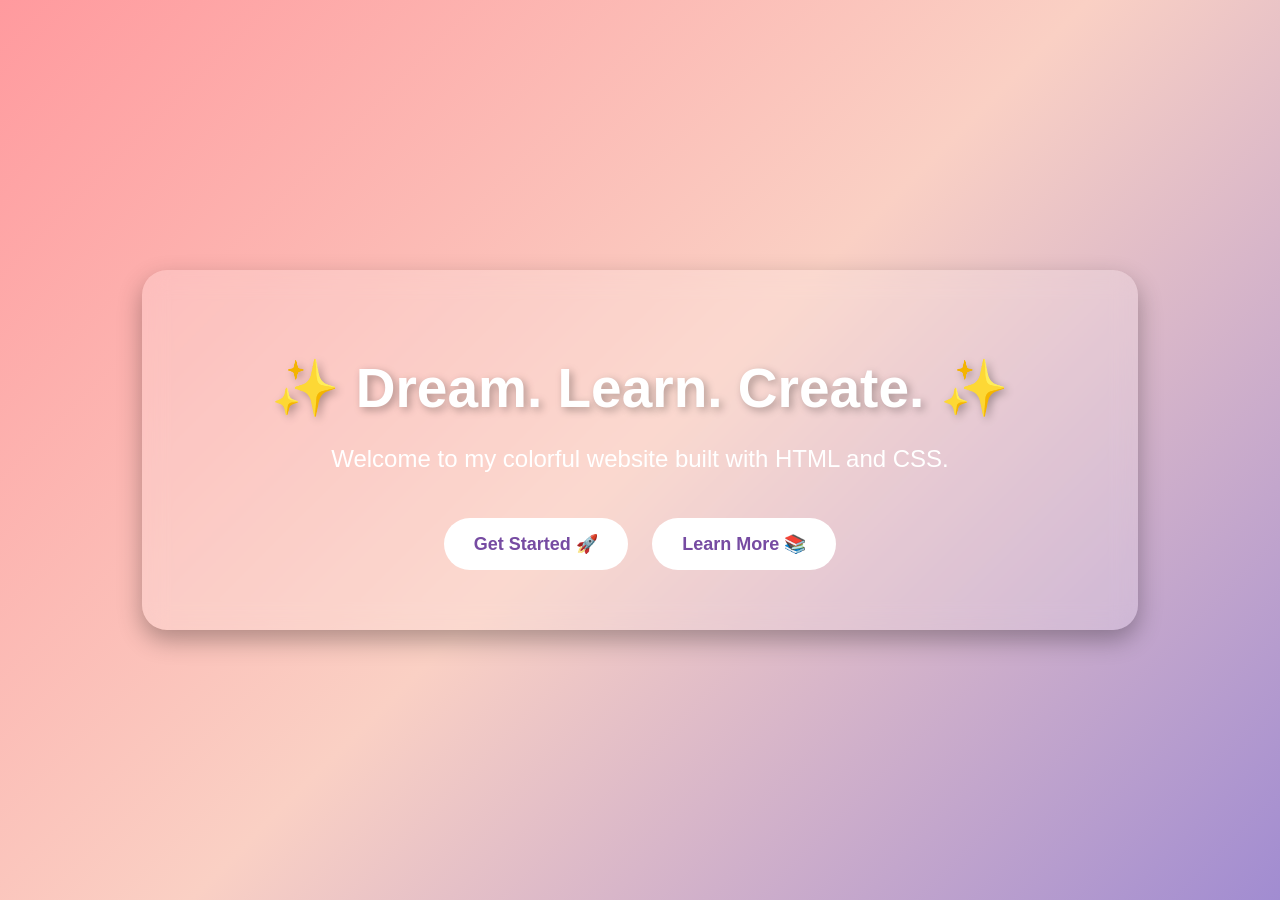
<file: index.html>
<!DOCTYPE html>
<html>
<head>
    <title>My Colorful Website</title>
    <link rel="stylesheet" href="style.css">
</head>
<body>

    <header>
        <h1>✨ Dream. Learn. Create. ✨</h1>
        <p>Welcome to my colorful website built with HTML and CSS.</p>

        <a href="#" class="btn">Get Started 🚀</a>
        <a href="#" class="btn">Learn More 📚</a>
    </header>

</body>
</html>
</file>
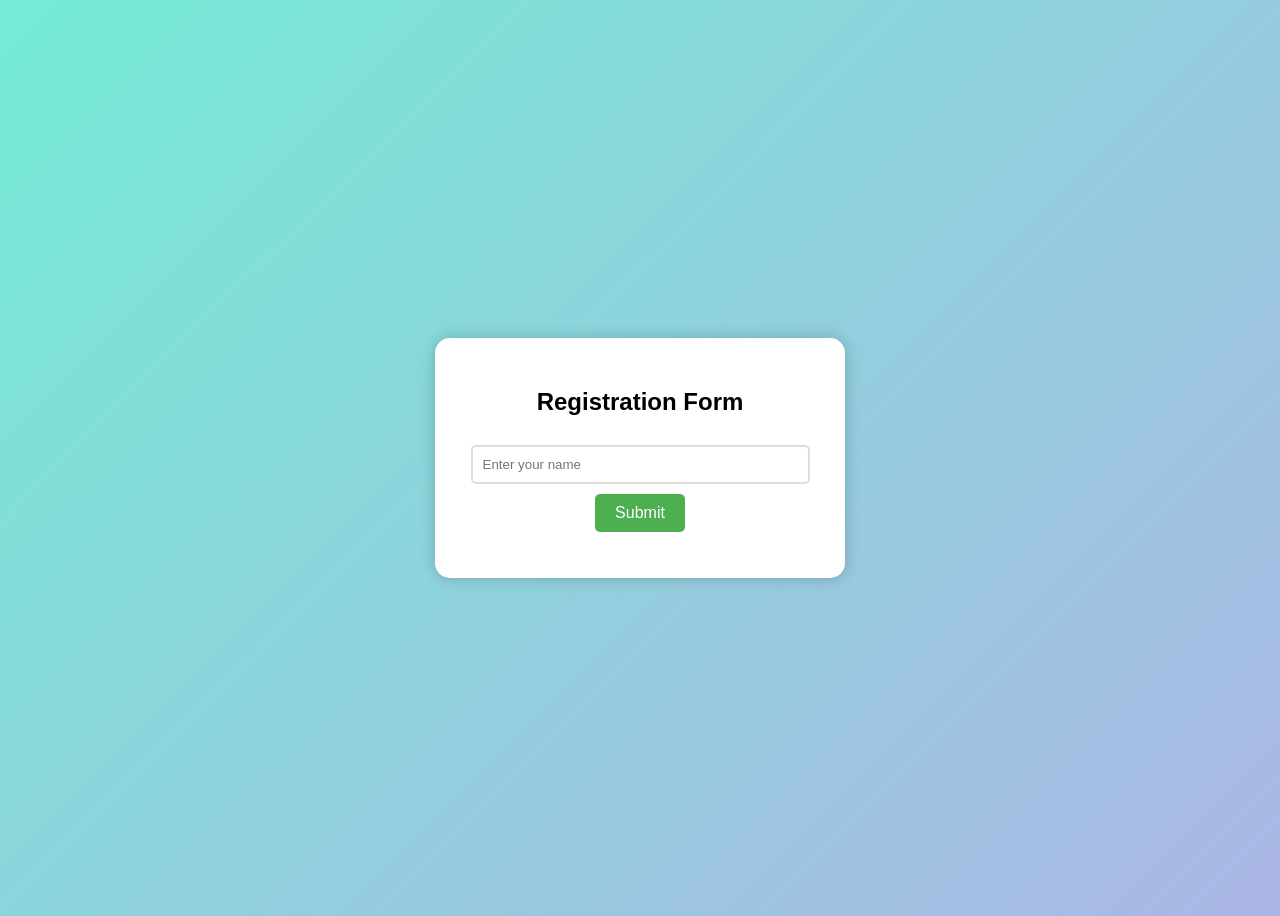
<file: fsd task10.html>
<!DOCTYPE html>
<html>
<head>
    <title>User Registration Form</title>
    <style>
        body{
            font-family: Arial, sans-serif;
            background: linear-gradient(135deg,#74ebd5,#ACB6E5);
            display: flex;
            justify-content: center;
            align-items: center;
            height: 100vh;
        }

        .container{
            background: white;
            padding: 30px;
            border-radius: 15px;
            box-shadow: 0 0 15px rgba(0,0,0,0.2);
            width: 350px;
            text-align: center;
        }

        input{
            width: 90%;
            padding: 10px;
            margin: 10px 0;
            border: 2px solid #ddd;
            border-radius: 5px;
        }

        button{
            background-color: #4CAF50;
            color: white;
            border: none;
            padding: 10px 20px;
            cursor: pointer;
            border-radius: 5px;
            font-size: 16px;
        }

        button:hover{
            background-color: #45a049;
        }

        #message{
            margin-top: 15px;
            font-weight: bold;
        }
    </style>
</head>
<body>

    <div class="container">
        <h2>Registration Form</h2>

        <input type="text" id="username" placeholder="Enter your name">
        <br>

        <button id="submitBtn">Submit</button>

        <p id="message"></p>
    </div>

    <script>
        const button = document.getElementById("submitBtn");
        const username = document.getElementById("username");
        const message = document.getElementById("message");

        button.addEventListener("click", function() {

            let name = username.value.trim();

            if(name === ""){
                message.textContent = "❌ Name cannot be empty!";
                message.style.color = "red";
            }
            else if(name.length < 3){
                message.textContent = "❌ Name must contain at least 3 characters!";
                message.style.color = "orange";
            }
            else{
                message.textContent = "✅ Welcome, " + name + "!";
                message.style.color = "green";
            }

        });
    </script>

</body>
</html>
</file>
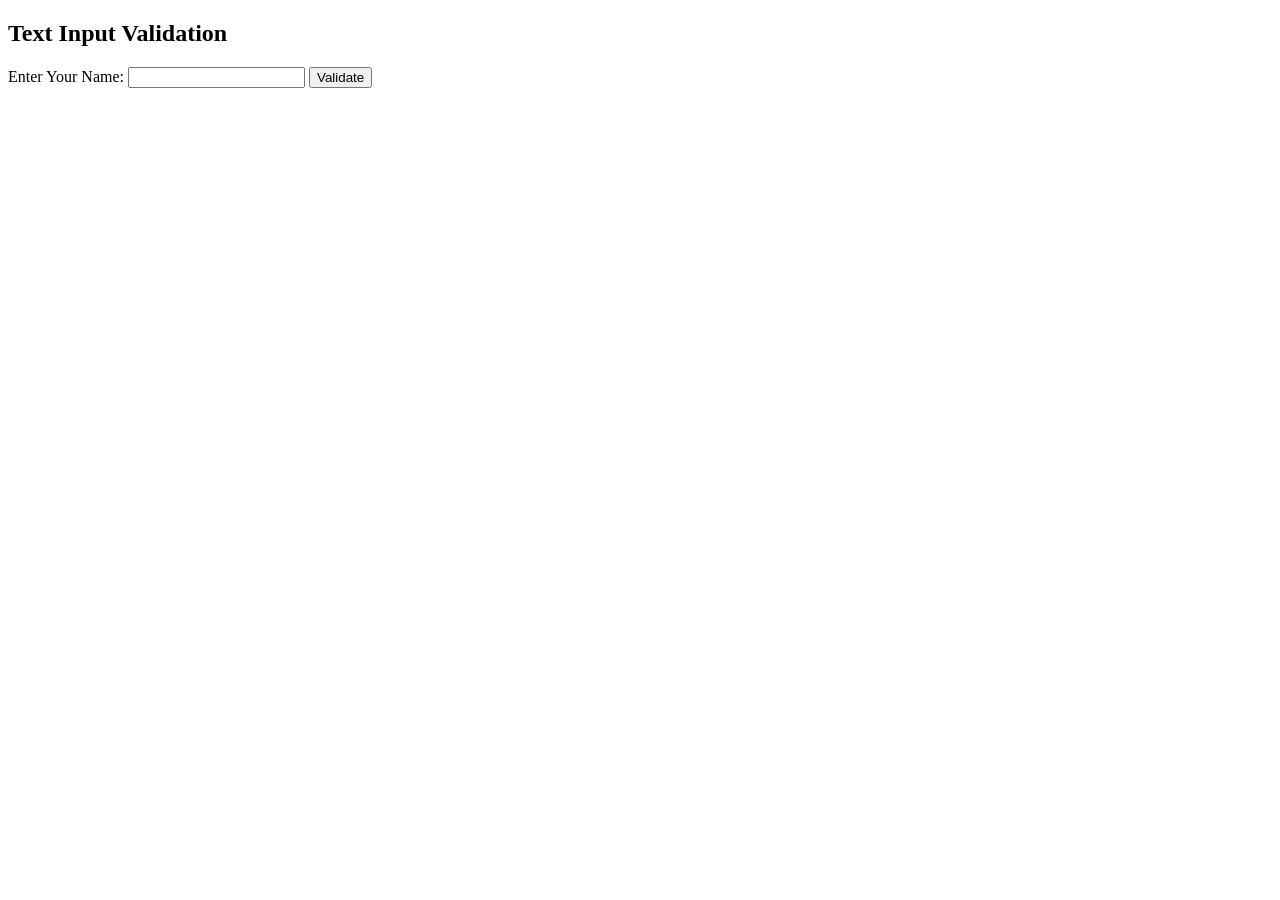
<file: fsd task11.html>
<!DOCTYPE html>
<html>
<head>
    <title>Text Input Validation</title>
</head>
<body>

<h2>Text Input Validation</h2>

<label>Enter Your Name:</label>
<input type="text" id="name">
<button onclick="validateInput()">Validate</button>

<p id="message"></p>

<script>
function validateInput() {
    let name = document.getElementById("name").value.trim();
    let message = document.getElementById("message");

    if (name === "") {
        message.innerHTML = "Name cannot be empty.";
        message.style.color = "red";
    }
    else if (!/^[A-Za-z ]+$/.test(name)) {
        message.innerHTML = "Name should contain only letters and spaces.";
        message.style.color = "red";
    }
    else {
        message.innerHTML = "Valid input!";
        message.style.color = "green";
    }
}
</script>

</body>
</html>
</file>
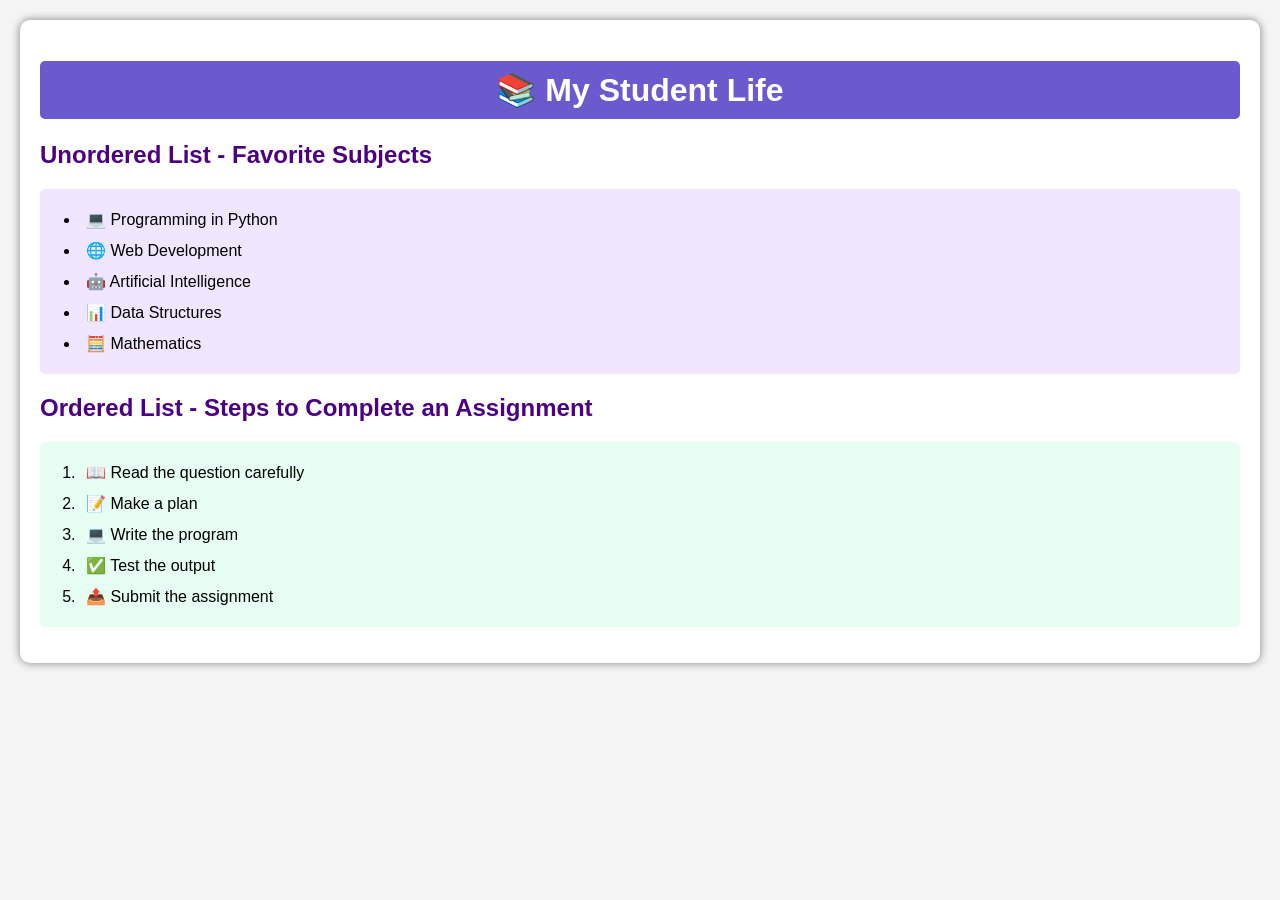
<file: fsd task3.html>
<!DOCTYPE html>
<html>
<head>
    <title>Lists in HTML</title>

    <style>
        body{
            font-family: Arial, sans-serif;
            background-color: #f5f5f5;
            margin: 20px;
        }

        .container{
            background-color: white;
            padding: 20px;
            border-radius: 10px;
            box-shadow: 0px 0px 10px gray;
        }

        h1{
            text-align: center;
            color: white;
            background-color: #6a5acd;
            padding: 10px;
            border-radius: 5px;
        }

        h2{
            color: #4b0082;
        }

        ul{
            background-color: #f0e6ff;
            padding: 15px 40px;
            border-radius: 5px;
        }

        ol{
            background-color: #e6fff2;
            padding: 15px 40px;
            border-radius: 5px;
        }

        li{
            padding: 6px;
            font-size: 16px;
        }
    </style>
</head>

<body>

<div class="container">

    <h1>📚 My Student Life</h1>

    <h2>Unordered List - Favorite Subjects</h2>

    <ul>
        <li>💻 Programming in Python</li>
        <li>🌐 Web Development</li>
        <li>🤖 Artificial Intelligence</li>
        <li>📊 Data Structures</li>
        <li>🧮 Mathematics</li>
    </ul>

    <h2>Ordered List - Steps to Complete an Assignment</h2>

    <ol>
        <li>📖 Read the question carefully</li>
        <li>📝 Make a plan</li>
        <li>💻 Write the program</li>
        <li>✅ Test the output</li>
        <li>📤 Submit the assignment</li>
    </ol>

</div>

</body>
</html>
</file>
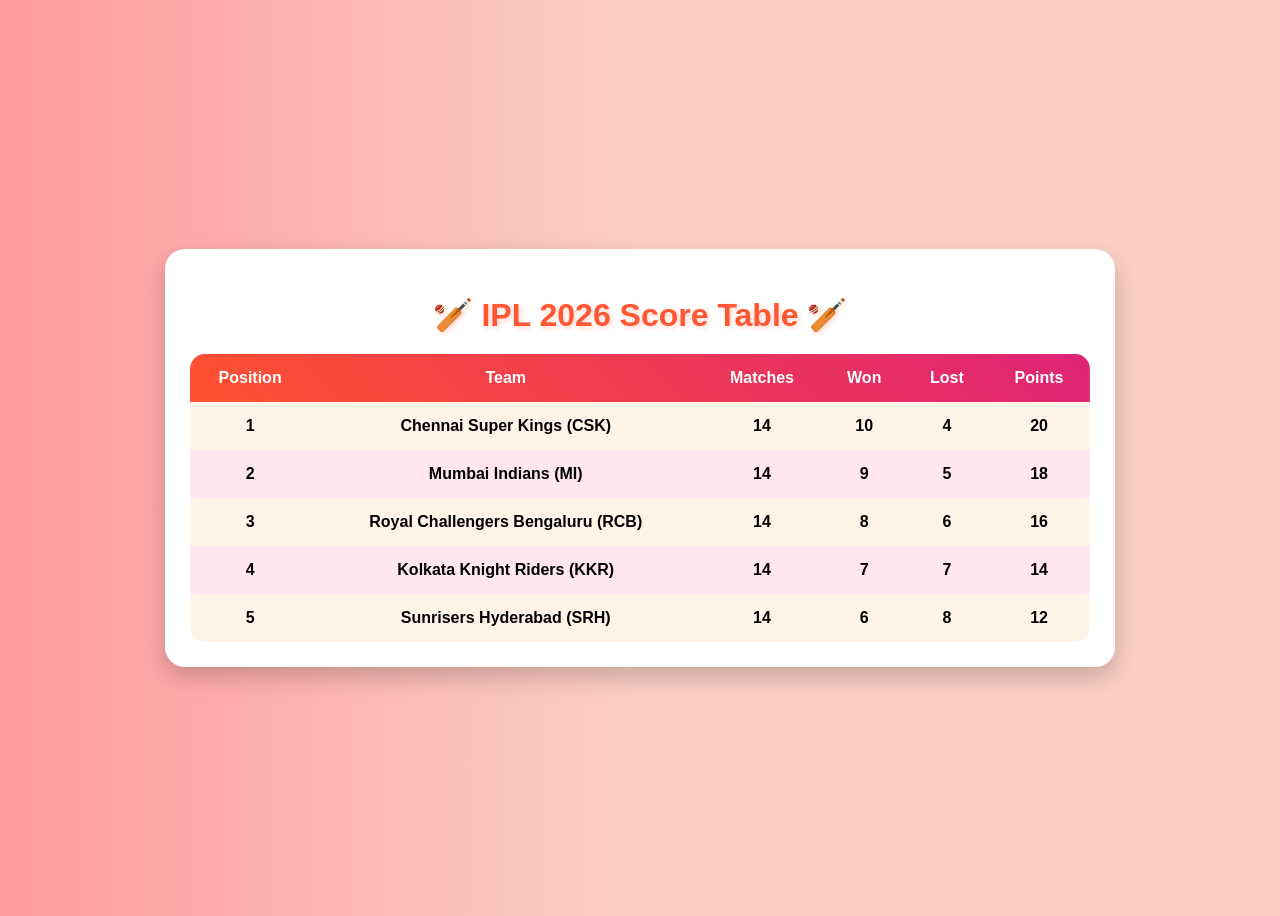
<file: fsd task4.html>
<!DOCTYPE html>
<html>
<head>
    <title>IPL Score Table</title>
    <style>
        body {
            font-family: Arial, sans-serif;
            background: linear-gradient(to right, #ff9a9e, #fad0c4, #fad0c4);
            display: flex;
            justify-content: center;
            align-items: center;
            min-height: 100vh;
        }

        .container {
            width: 85%;
            max-width: 900px;
            background: white;
            padding: 25px;
            border-radius: 20px;
            box-shadow: 0 10px 25px rgba(0, 0, 0, 0.2);
        }

        h1 {
            text-align: center;
            color: #ff5733;
            margin-bottom: 20px;
            text-shadow: 2px 2px 5px #ffd6cc;
        }

        table {
            width: 100%;
            border-collapse: collapse;
            overflow: hidden;
            border-radius: 15px;
        }

        thead {
            background: linear-gradient(45deg, #ff512f, #dd2476);
            color: white;
        }

        th, td {
            padding: 15px;
            text-align: center;
        }

        tbody tr:nth-child(odd) {
            background-color: #fff4e6;
        }

        tbody tr:nth-child(even) {
            background-color: #ffe6f0;
        }

        tbody tr:hover {
            background: linear-gradient(to right, #36d1dc, #5b86e5);
            color: white;
            transform: scale(1.02);
            transition: 0.3s;
        }

        td {
            font-weight: bold;
        }
    </style>
</head>
<body>

<div class="container">
    <h1>🏏 IPL 2026 Score Table 🏏</h1>

    <table>
        <thead>
            <tr>
                <th>Position</th>
                <th>Team</th>
                <th>Matches</th>
                <th>Won</th>
                <th>Lost</th>
                <th>Points</th>
            </tr>
        </thead>

        <tbody>
            <tr>
                <td>1</td>
                <td>Chennai Super Kings (CSK)</td>
                <td>14</td>
                <td>10</td>
                <td>4</td>
                <td>20</td>
            </tr>

            <tr>
                <td>2</td>
                <td>Mumbai Indians (MI)</td>
                <td>14</td>
                <td>9</td>
                <td>5</td>
                <td>18</td>
            </tr>

            <tr>
                <td>3</td>
                <td>Royal Challengers Bengaluru (RCB)</td>
                <td>14</td>
                <td>8</td>
                <td>6</td>
                <td>16</td>
            </tr>

            <tr>
                <td>4</td>
                <td>Kolkata Knight Riders (KKR)</td>
                <td>14</td>
                <td>7</td>
                <td>7</td>
                <td>14</td>
            </tr>

            <tr>
                <td>5</td>
                <td>Sunrisers Hyderabad (SRH)</td>
                <td>14</td>
                <td>6</td>
                <td>8</td>
                <td>12</td>
            </tr>
        </tbody>
    </table>
</div>

</body>
</html>
</file>
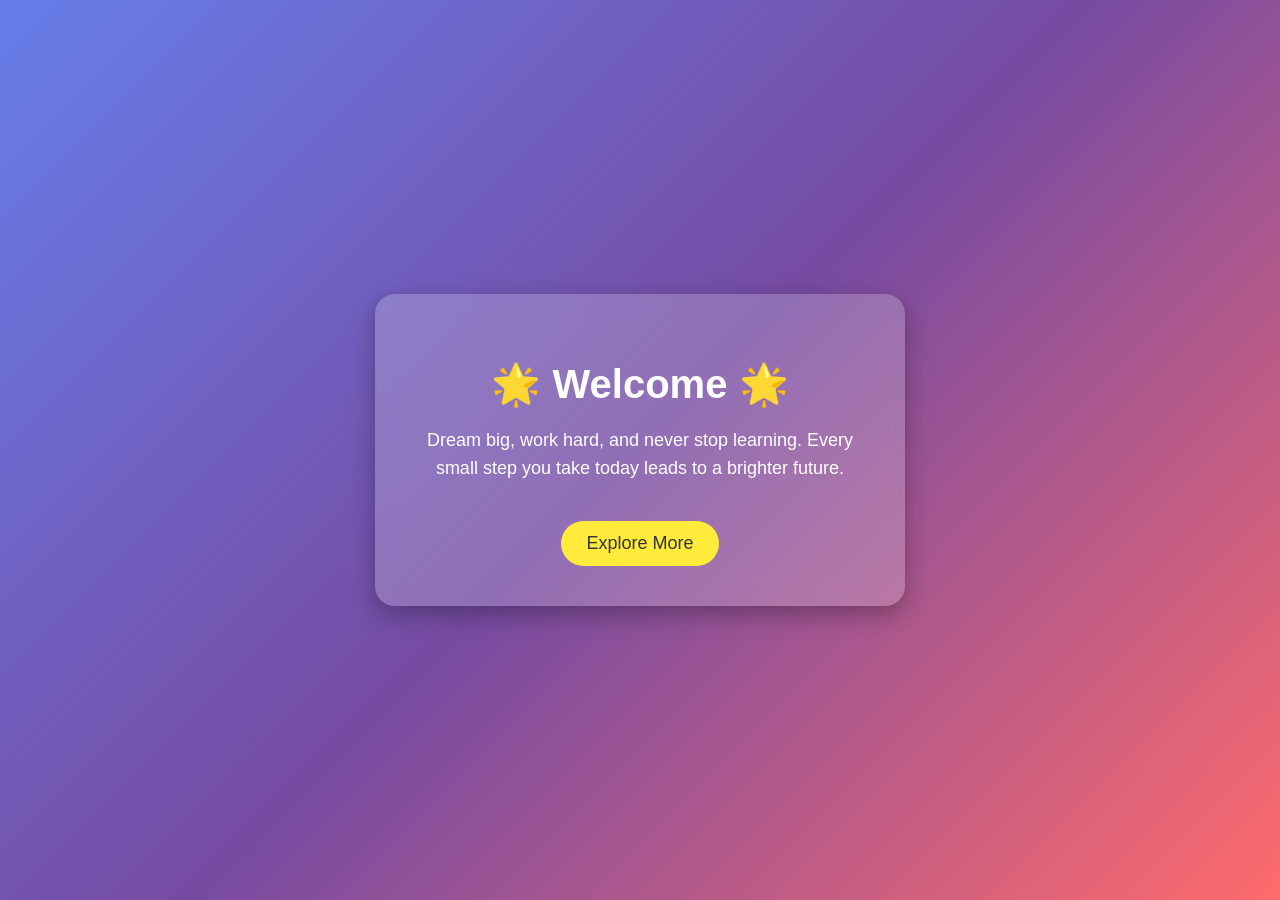
<file: fsd task5.html>
<!DOCTYPE html>
<html>
<head>
    <title>My Attractive Web Page</title>

    <style>
        body {
            margin: 0;
            font-family: Arial, sans-serif;
            background: linear-gradient(135deg, #667eea, #764ba2, #ff6b6b);
            display: flex;
            justify-content: center;
            align-items: center;
            height: 100vh;
        }

        .container {
            width: 450px;
            background: rgba(255, 255, 255, 0.2);
            backdrop-filter: blur(10px);
            padding: 40px;
            border-radius: 20px;
            text-align: center;
            box-shadow: 0 8px 25px rgba(0, 0, 0, 0.3);
            color: white;
        }

        h1 {
            font-size: 40px;
            margin-bottom: 15px;
        }

        p {
            font-size: 18px;
            line-height: 1.6;
        }

        button {
            background: #ffeb3b;
            color: #333;
            border: none;
            padding: 12px 25px;
            font-size: 18px;
            border-radius: 30px;
            cursor: pointer;
            margin-top: 20px;
            transition: 0.3s;
        }

        button:hover {
            background: white;
            transform: scale(1.1);
        }
    </style>
</head>

<body>

    <div class="container">
        <h1>🌟 Welcome 🌟</h1>
        <p>
            Dream big, work hard, and never stop learning.
            Every small step you take today leads to a brighter future.
        </p>

        <button>Explore More</button>
    </div>

</body>
</html>
</file>
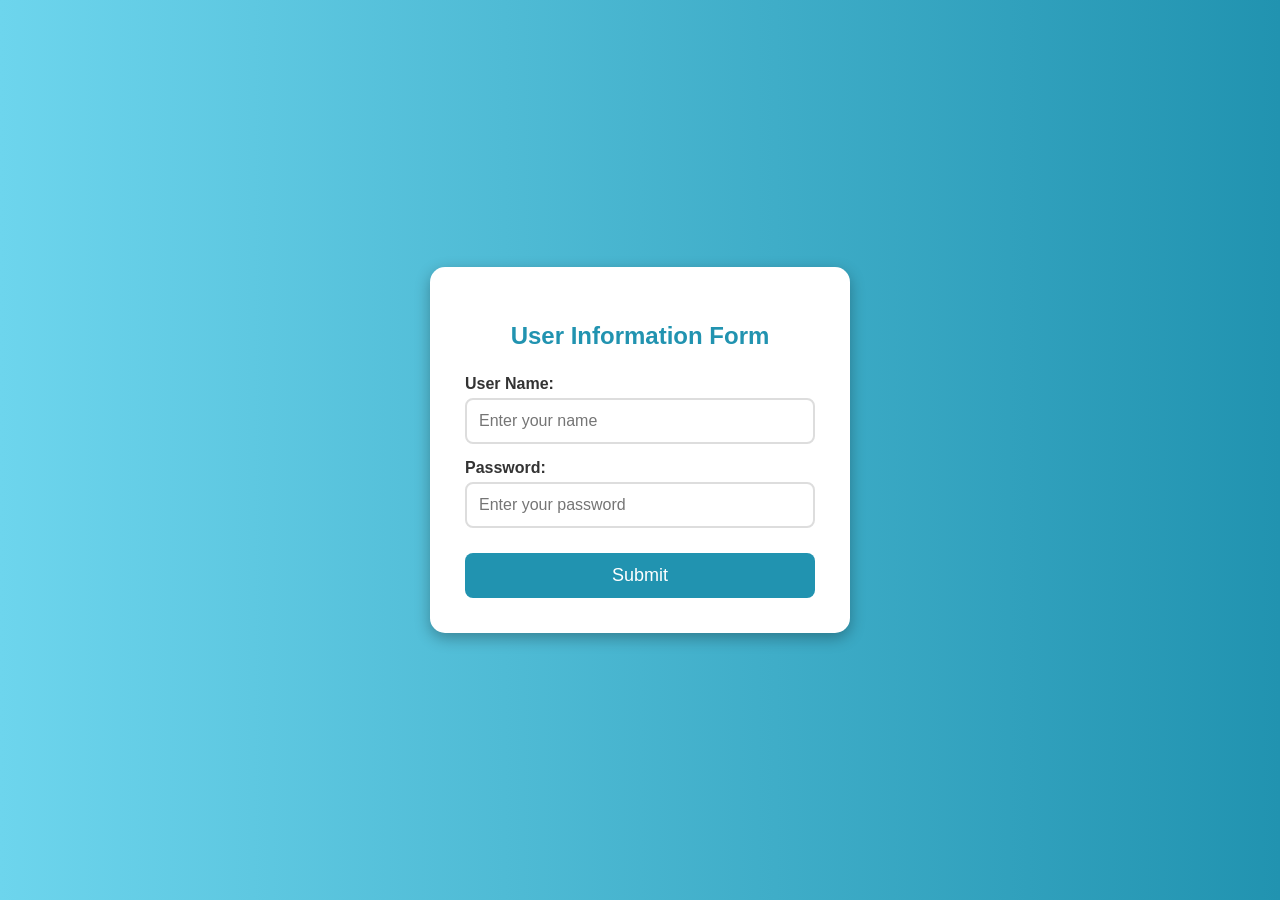
<file: fsd task8.html>
<!DOCTYPE html>
<html>
<head>
    <title>User Form</title>

    <style>
        body {
            margin: 0;
            font-family: Arial, sans-serif;
            background: linear-gradient(to right, #6dd5ed, #2193b0);
            display: flex;
            justify-content: center;
            align-items: center;
            height: 100vh;
        }

        .container {
            background-color: white;
            padding: 35px;
            border-radius: 15px;
            box-shadow: 0px 5px 15px rgba(0,0,0,0.3);
            width: 350px;
            text-align: center;
        }

        h2 {
            color: #2193b0;
            margin-bottom: 25px;
        }

        label {
            display: block;
            text-align: left;
            margin-top: 15px;
            font-weight: bold;
            color: #333;
        }

        input {
            width: 100%;
            padding: 12px;
            margin-top: 5px;
            border: 2px solid #ddd;
            border-radius: 8px;
            font-size: 16px;
            box-sizing: border-box;
        }

        input:focus {
            border-color: #2193b0;
            outline: none;
        }

        button {
            margin-top: 25px;
            width: 100%;
            padding: 12px;
            background-color: #2193b0;
            color: white;
            border: none;
            border-radius: 8px;
            font-size: 18px;
            cursor: pointer;
        }

        button:hover {
            background-color: #176d85;
        }
    </style>
</head>

<body>

    <div class="container">
        <h2>User Information Form</h2>

        <form>
            <label for="name">User Name:</label>
            <input type="text" id="name" placeholder="Enter your name">

            <label for="age">Password:</label>
            <input type="number" id="age" placeholder="Enter your password">

            <button type="button" onclick="showMessage()">
                Submit
            </button>
        </form>
    </div>

    <script>
        function showMessage() {
            alert("Data was stored successfully!");
        }
    </script>

</body>
</html>
</file>
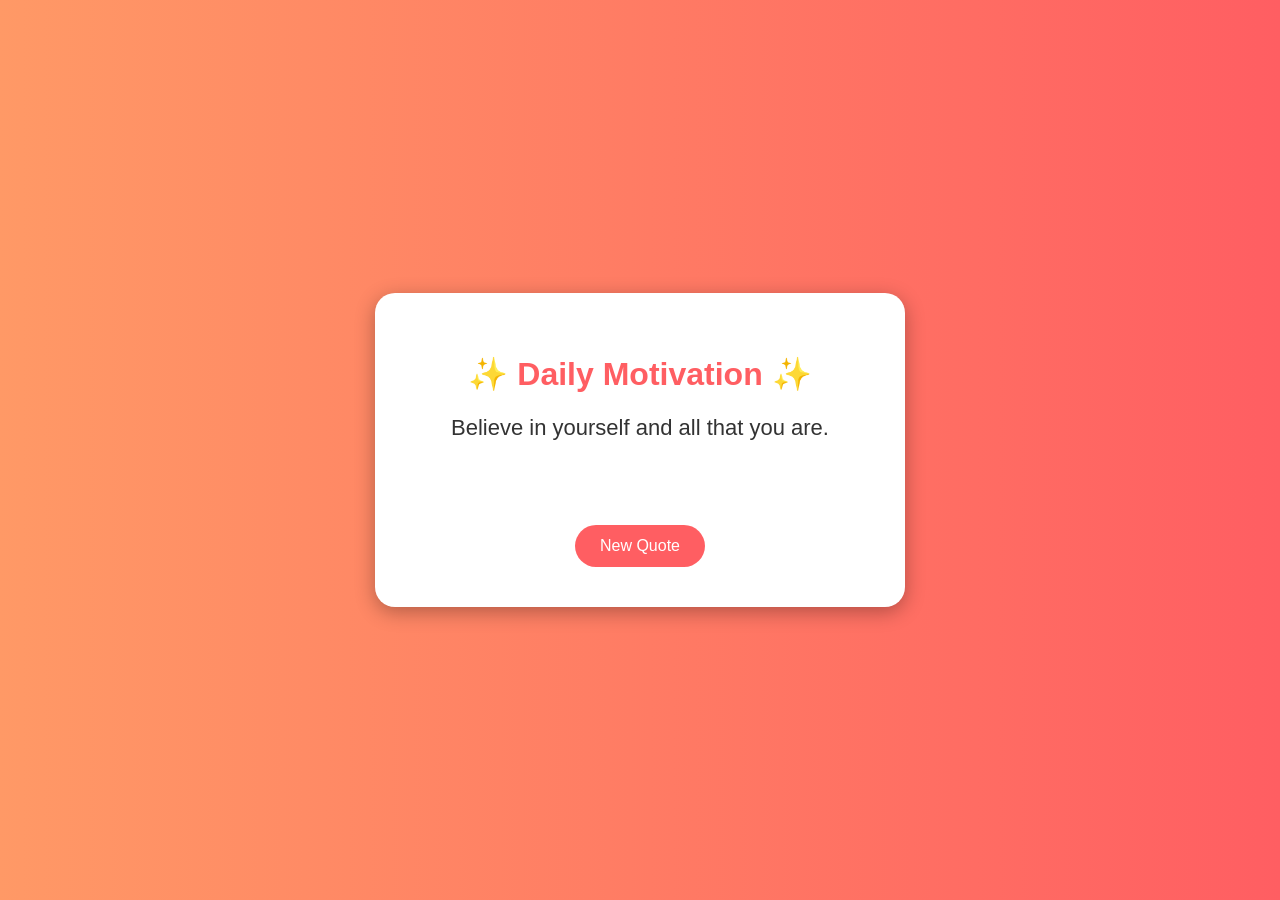
<file: fsd task9.html>
<!DOCTYPE html>
<html>
<head>
    <title>Daily Motivation</title>
    <style>
        body {
            margin: 0;
            font-family: Arial, sans-serif;
            background: linear-gradient(to right, #ff9966, #ff5e62);
            display: flex;
            justify-content: center;
            align-items: center;
            height: 100vh;
        }

        .container {
            background-color: white;
            width: 450px;
            padding: 40px;
            text-align: center;
            border-radius: 20px;
            box-shadow: 0 5px 20px rgba(0,0,0,0.3);
        }

        h1 {
            color: #ff5e62;
            margin-bottom: 20px;
        }

        #quote {
            font-size: 22px;
            color: #333;
            min-height: 80px;
            margin-bottom: 30px;
        }

        button {
            padding: 12px 25px;
            font-size: 16px;
            background-color: #ff5e62;
            color: white;
            border: none;
            border-radius: 30px;
            cursor: pointer;
        }

        button:hover {
            transform: scale(1.05);
        }
    </style>
</head>

<body>

<div class="container">
    <h1>✨ Daily Motivation ✨</h1>

    <p id="quote">
        Believe in yourself and all that you are.
    </p>

    <button onclick="changeQuote()">
        New Quote
    </button>
</div>

<script>
    const quotes = [
        "Success is the sum of small efforts repeated daily.",
        "Dream big and dare to fail.",
        "Every day is a fresh beginning.",
        "Push yourself because no one else will do it for you.",
        "Great things never come from comfort zones."
    ];

    function changeQuote() {
        let random = Math.floor(Math.random() * quotes.length);
        document.getElementById("quote").textContent = quotes[random];
    }
</script>

</body>
</html>
</file>
<file: style.css>
body {
    margin: 0;
    font-family: Arial, sans-serif;
    background: linear-gradient(135deg, #ff9a9e, #fad0c4, #a18cd1);
    height: 100vh;
    display: flex;
    justify-content: center;
    align-items: center;
}

header {
    background: rgba(255, 255, 255, 0.2);
    backdrop-filter: blur(12px);
    padding: 50px;
    border-radius: 25px;
    text-align: center;
    width: 70%;
    box-shadow: 0 10px 25px rgba(0, 0, 0, 0.3);
}

h1 {
    color: white;
    font-size: 55px;
    margin-bottom: 20px;
    text-shadow: 3px 3px 8px rgba(0, 0, 0, 0.3);
}

p {
    color: #fff;
    font-size: 24px;
    margin-bottom: 35px;
}

.btn {
    display: inline-block;
    text-decoration: none;
    background: white;
    color: #764ba2;
    padding: 15px 30px;
    margin: 10px;
    border-radius: 30px;
    font-size: 18px;
    font-weight: bold;
    transition: 0.4s;
}

.btn:hover {
    background: #764ba2;
    color: white;
    transform: scale(1.1);
}
</file>
